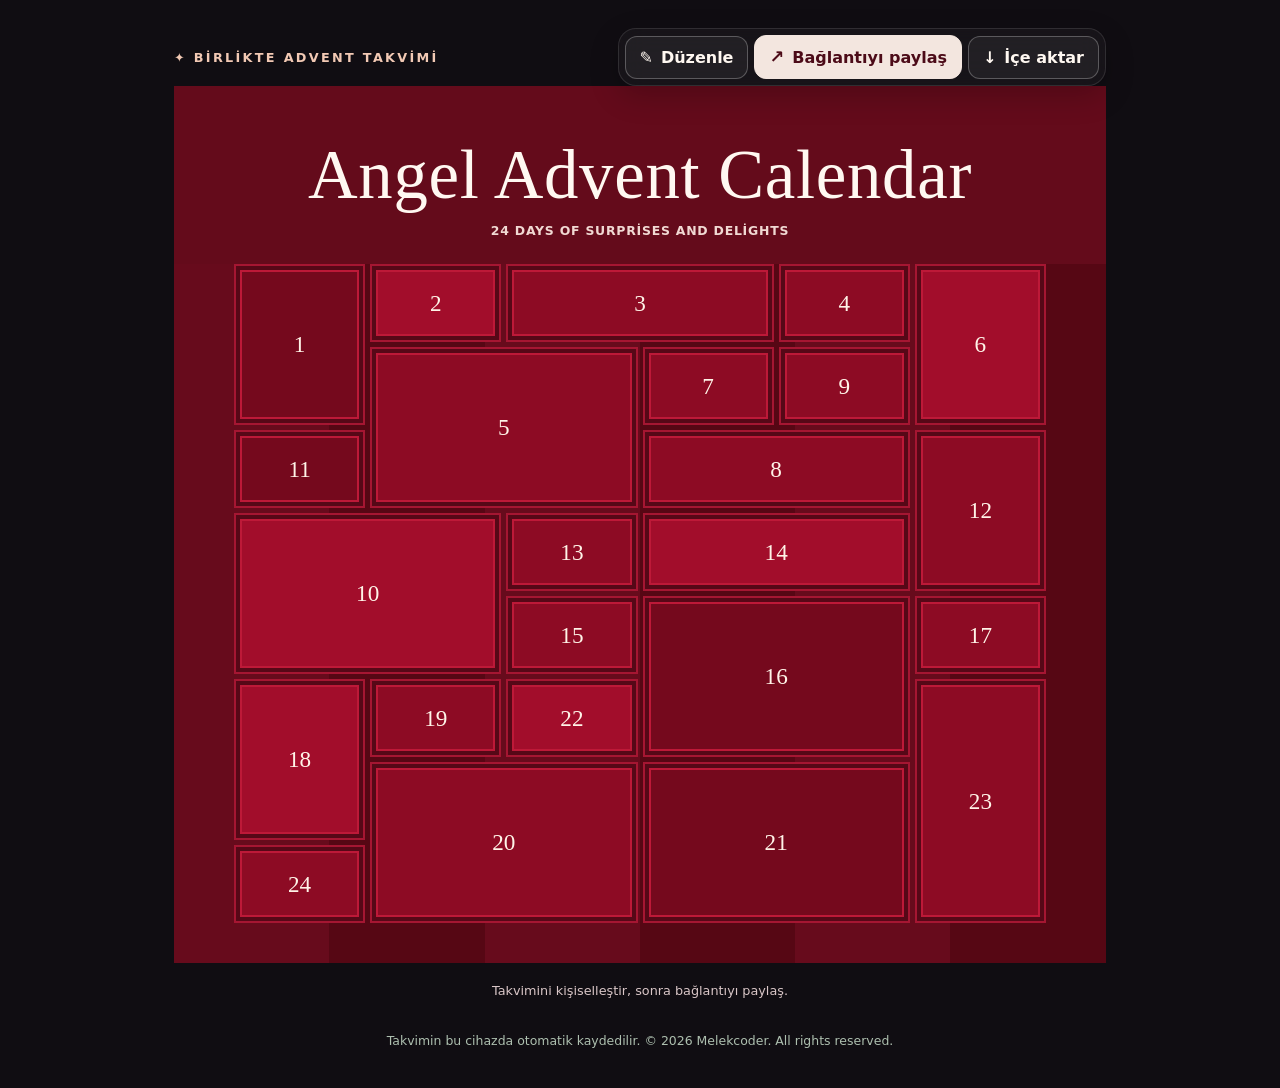
<file: index.html>
<!doctype html>
<html lang="tr">

<head>
    <meta charset="utf-8">
    <meta name="viewport" content="width=device-width, initial-scale=1, viewport-fit=cover">
    <meta name="theme-color" content="#12352d">
    <title>Angel Advent Calendar</title>
    <link rel="stylesheet" href="style.css?v=5">
</head>

<body>
    <main class="wrap">
        <div class="top">
            <div class="brand">✦ Birlikte Advent Takvimi</div>
            <nav class="toolbar" aria-label="Takvim işlemleri">
                <button class="btn" id="editMode">Düzenle</button>
                <button class="btn primary" id="shareBtn">Bağlantıyı paylaş</button>
                <button class="btn" id="importBtn">İçe aktar</button>
                <input id="fileInput" type="file" accept="application/json,.json" hidden>
            </nav>
        </div>

        <header class="hero">
            <h1 id="calendarTitle">Angel Advent Calendar</h1>
            <p id="calendarSubtitle">24 days of surprises and delights</p>
        </header>

        <section class="grid" id="calendar" aria-label="Advent takvimi"></section>
        <p class="notice">Takvimini kişiselleştir, sonra bağlantıyı paylaş.</p>
        <footer class="footer">Takvimin bu cihazda otomatik kaydedilir.
            © 2026 Melekcoder. All rights reserved.</footer>
    </main>

    <dialog id="dayDialog">
        <div class="modal">
            <div class="modal-head">
                <span class="type-tag" id="dayType">Günün sürprizi</span>
                <button class="icon-btn" data-close aria-label="Kapat">×</button>
            </div>
            <h2 id="dayTitle"></h2>
            <img class="reveal-photo" id="dayPhoto" alt="Günün fotoğrafı">
            <div class="reveal-text" id="dayText"></div>
            <div class="actions">
                <button class="btn primary" id="editDay">Bu günü düzenle</button>
                <button class="btn" data-close>Kapat</button>
            </div>
        </div>
    </dialog>

    <dialog id="editDialog">
        <form class="modal form" id="editForm">
            <div class="modal-head">
                <div>
                    <div class="type-tag">Takvimi kişiselleştir</div>
                    <h2 id="editHeading">Günü düzenle</h2>
                </div>
                <button type="button" class="icon-btn" data-close aria-label="Kapat">×</button>
            </div>

            <label>Takvim başlığı
                <input id="titleInput" maxlength="60" placeholder="Örn. Bizim Aralık Takvimimiz">
            </label>

            <label>Kısa açıklama
                <input id="subtitleInput" maxlength="140" placeholder="Bu takvimi kime hazırladın?">
            </label>

            <label>Sürpriz türü
                <select id="typeInput">
                    <option>Güzel bir not</option>
                    <option>Fotoğraf anısı</option>
                    <option>Mini görev</option>
                    <option>Hediye fikri</option>
                    <option>Birlikte yapılacak</option>
                </select>
            </label>

            <label>Başlık
                <input id="dayTitleInput" maxlength="70" placeholder="Güne özel başlık">
            </label>

            <label>Notun veya sürprizin
                <textarea id="dayTextInput" maxlength="1200"
                    placeholder="Bir anı, mini görev, şarkı bağlantısı ya da güzel bir mesaj yaz..."></textarea>
            </label>

            <label>Fotoğraf ekle
                <input id="photoInput" type="file" accept="image/*">
                <span class="small">Fotoğraf cihazında küçültülerek kaydedilir. En iyi sonuç için paylaşmaya uygun
                    fotoğraflar seç.</span>
            </label>

            <button class="btn" type="button" id="removePhoto">Fotoğrafı kaldır</button>

            <div class="actions">
                <button class="btn primary" type="submit">Kaydet</button>
                <button class="btn" type="button" data-close>Vazgeç</button>
            </div>
        </form>
    </dialog>

    <dialog id="shareDialog">
        <div class="modal share-modal">
            <div class="modal-head">
                <div>
                    <div class="type-tag">Angel Advent Calendar</div>
                    <h2>Takvimi paylaş</h2>
                </div>
                <button class="icon-btn" data-close aria-label="Kapat">×</button>
            </div>
            <p class="share-intro">Bağlantıyı ya da QR kodunu yalnızca takvimi görmesini istediğin kişiyle paylaş.</p>
            <div id="shareQr" class="share-qr" aria-label="Takvim paylaşım QR kodu"></div>
            <label class="share-link-label">Kısa bağlantı
                <input id="shareUrl" type="text" readonly>
            </label>
            <p id="shareNote" class="small" aria-live="polite"></p>
            <div class="actions">
                <button class="btn primary" id="copyShareLink" type="button">Bağlantıyı kopyala</button>
                <button class="btn" id="downloadQr" type="button" disabled>QR kodunu indir</button>
                <button class="btn" id="nativeShare" type="button">Başka uygulamada paylaş</button>
                <button class="btn" data-close type="button">Kapat</button>
            </div>
        </div>
    </dialog>

    <div class="toast" id="toast" role="status"></div>
    <script src="qrcode.min.js" defer></script>
    <script src="share-config.js?v=2" defer></script>
    <script src="script.js?v=4" defer></script>
</body>

</html>
</file>
<file: style.css>
:root {
    color-scheme: dark;
    --bg: #37040d;
    --cream: #fff8f1;
    --gold: #f2c9b4;
    --muted: #e9c9c7;
    --red: #a50c28;
    --line: #ffffff24
}

* {
    box-sizing: border-box
}

body {
    margin: 0;
    min-height: 100vh;
    background: #100d12;
    color: var(--cream);
    font-family: ui-rounded, "Segoe UI", system-ui, sans-serif
}

button,
input,
textarea,
select {
    font: inherit
}

button {
    cursor: pointer;
    color: inherit
}

.wrap {
    width: min(980px, 100%);
    margin: auto;
    padding: clamp(14px, 3vw, 28px) clamp(12px, 3vw, 24px) 40px
}

.top {
    display: flex;
    justify-content: space-between;
    align-items: center;
    gap: 14px
}

.brand {
    font-size: .8rem;
    letter-spacing: .18em;
    text-transform: uppercase;
    color: var(--gold);
    font-weight: 800
}

.toolbar {
    display: flex;
    gap: 8px;
    flex-wrap: wrap;
    justify-content: flex-end
}

.btn {
    border: 1px solid #ffffff42;
    border-radius: 999px;
    background: #ffffff0d;
    padding: 10px 15px;
    font-weight: 700
}

.btn:hover {
    background: #ffffff1b
}

.btn.primary {
    background: #f3e6df;
    border-color: #f3e6df;
    color: #4c0b18
}

.hero {
    text-align: center;
    background: #570817 url("data:image/svg+xml,%3Csvg xmlns='http://www.w3.org/2000/svg' width='130' height='130' viewBox='0 0 130 130'%3E%3Cpath fill='%237b1022' d='M0 0h65v130H0zM65 0h65v130H65z' opacity='.35'/%3E%3C/svg%3E") repeat;
    padding: clamp(30px, 6vw, 54px) 12px 24px
}

.hero h1 {
    font-family: Georgia, serif;
    font-size: clamp(2.2rem, 7vw, 4.3rem);
    font-weight: 400;
    line-height: 1.03;
    margin: 0 0 10px;
    letter-spacing: .01em
}

.hero p {
    color: #f1d9d3;
    margin: 0 auto;
    max-width: 560px;
    line-height: 1.55;
    font-size: .78rem;
    font-weight: 700;
    letter-spacing: .06em;
    text-transform: uppercase
}

.grid {
    display: grid;
    grid-template-columns: repeat(6, minmax(0, 1fr));
    grid-auto-rows: clamp(54px, 7.5vw, 78px);
    grid-auto-flow: dense;
    gap: 5px;
    margin: 0 auto;
    background: #570817;
    padding: 0 clamp(12px, 5vw, 60px) clamp(12px, 4vw, 40px);
    background-image: linear-gradient(90deg, #670b1c 0 16.66%, #560714 16.66% 33.32%, #670b1c 33.32% 49.98%, #560714 49.98% 66.64%, #670b1c 66.64% 83.3%, #560714 83.3%)
}

.door {
    position: relative;
    display: flex;
    align-items: center;
    justify-content: center;
    min-width: 0;
    min-height: 0;
    border: 2px solid #a51632;
    border-radius: 0;
    background: #8d0b24;
    box-shadow: inset 0 0 0 4px #560817, inset 0 0 0 6px #bd1938;
    transition: transform .18s, filter .18s;
    overflow: hidden
}

.door:nth-child(1),
.door:nth-child(6),
.door:nth-child(12),
.door:nth-child(18),
.door:nth-child(23) {
    grid-row: span 2
}

.door:nth-child(3),
.door:nth-child(8),
.door:nth-child(14),
.door:nth-child(20) {
    grid-column: span 2
}

.door:nth-child(5),
.door:nth-child(10),
.door:nth-child(16),
.door:nth-child(21) {
    grid-column: span 2;
    grid-row: span 2
}

.door:hover {
    transform: scale(1.025);
    filter: brightness(1.18);
    z-index: 1
}

.door:nth-child(5n+1) {
    background: #75091d
}

.door:nth-child(4n+2) {
    background: #a20d2b
}

.door .num {
    font-family: Georgia, serif;
    font-size: clamp(1rem, 2.3vw, 1.45rem);
    color: #fff4e8
}

.door.has-photo:before {
    content: '';
    position: absolute;
    inset: 7px;
    background: var(--photo) center/cover;
    opacity: 1
}

.door>* {
    position: relative
}

.notice {
    text-align: center;
    color: #d9c6c7;
    font-size: .8rem;
    margin: 18px auto;
    line-height: 1.55
}

dialog {
    width: min(520px, calc(100% - 24px));
    max-height: min(88dvh, 850px);
    padding: 0;
    border: 1px solid #ffffff32;
    border-radius: 22px;
    background: #18382f;
    color: var(--cream);
    box-shadow: 0 24px 90px #0009
}

dialog::backdrop {
    background: #071611c9;
    backdrop-filter: blur(4px)
}

.modal {
    padding: 22px
}

.modal-head {
    display: flex;
    align-items: center;
    justify-content: space-between;
    gap: 12px
}

.modal h2 {
    font: 500 clamp(1.7rem, 6vw, 2.5rem) Georgia, serif;
    margin: 5px 0 15px
}

.icon-btn {
    border: 0;
    background: #ffffff16;
    border-radius: 50%;
    width: 42px;
    height: 42px;
    font-size: 1.2rem
}

.reveal-photo {
    display: none;
    width: 100%;
    max-height: 300px;
    object-fit: cover;
    border-radius: 14px;
    margin: 4px 0 14px
}

.reveal-text {
    white-space: pre-wrap;
    line-height: 1.65;
    color: #f5ecdd
}

.type-tag {
    color: var(--gold);
    font-size: .75rem;
    text-transform: uppercase;
    letter-spacing: .12em;
    font-weight: 800
}

.actions {
    display: flex;
    gap: 9px;
    flex-wrap: wrap;
    margin-top: 20px
}

.form {
    display: grid;
    gap: 13px
}

.form label {
    font-size: .9rem;
    font-weight: 700;
    color: #e8ddc8
}

.form input,
.form textarea,
.form select {
    width: 100%;
    margin-top: 6px;
    background: #0e2923;
    color: var(--cream);
    border: 1px solid #ffffff36;
    border-radius: 12px;
    padding: 12px
}

.form textarea {
    min-height: 115px;
    resize: vertical
}

.small {
    font-size: .77rem;
    color: var(--muted);
    line-height: 1.5
}

.toast {
    position: fixed;
    left: 50%;
    bottom: 18px;
    transform: translateX(-50%);
    background: var(--cream);
    color: #17382f;
    padding: 11px 16px;
    border-radius: 999px;
    box-shadow: 0 6px 30px #0006;
    display: none;
    font-weight: 700;
    max-width: 90vw;
    text-align: center
}

.footer {
    text-align: center;
    color: #adbfaf;
    font-size: .78rem;
    margin-top: 32px
}

@media(max-width:700px) {
    .grid {
        grid-template-columns: repeat(4, minmax(0, 1fr));
        grid-auto-rows: clamp(54px, 15vw, 78px);
        gap: 4px;
        padding-inline: 10px
    }

    .top {
        align-items: flex-start
    }

    .toolbar {
        max-width: 65%
    }

    .btn {
        padding: 9px 12px;
        font-size: .83rem
    }

    .brand {
        padding-top: 10px
    }

    .modal {
        padding: 18px
    }
}

@media(max-width:380px) {
    .grid {
        grid-template-columns: repeat(3, minmax(0, 1fr))
    }

    .top {
        display: block
    }

    .toolbar {
        max-width: none;
        justify-content: flex-start;
        margin-top: 12px
    }
}

.door:nth-child(20) {
    grid-row: span 2
}

.door:nth-child(23) {
    grid-row: span 3
}

.toolbar {
    align-items: center;
    gap: 6px;
    padding: 6px;
    border: 1px solid #ffffff1c;
    border-radius: 18px;
    background: #ffffff08;
    backdrop-filter: blur(14px);
    box-shadow: 0 10px 30px #0003
}

.toolbar .btn {
    display: inline-flex;
    align-items: center;
    gap: 8px;
    border-radius: 12px;
    padding: 11px 14px;
    transition: background .18s, border-color .18s, transform .18s
}

.toolbar .btn:hover {
    transform: translateY(-1px);
    border-color: #ffffff65
}

.toolbar .btn:focus-visible {
    outline: 2px solid var(--gold);
    outline-offset: 2px
}

#editMode::before {
    content: '✎';
    font-size: 1rem
}

#shareBtn::before {
    content: '↗';
    font-size: 1.1rem
}

#importBtn::before {
    content: '↓';
    font-size: 1rem
}

#editMode.is-active {
    background: #f2c9b4;
    color: #4c0b18;
    border-color: #f2c9b4
}

@media(max-width:700px) {
    .toolbar {
        max-width: none;
        justify-content: flex-start;
        flex-wrap: wrap
    }

    .toolbar .btn {
        padding: 10px 11px;
        font-size: .8rem
    }

    .top {
        align-items: flex-start;
        flex-direction: column
    }
}

.door.has-photo::before {
    inset: 0;
    background: var(--photo) center / cover no-repeat;
    opacity: 1;
    z-index: 1;
}

.door.has-photo .num {
    position: relative;
    z-index: 2;
    color: #fff;
    text-shadow: 0 1px 5px #000, 0 0 2px #000;
}
/* Photo doors: full-tile, fully opaque image */
.door.has-photo::before {
  content: "" !important;
  position: absolute !important;
  inset: 0 !important;
  opacity: 1 !important;
  z-index: 1 !important;
  background-image: var(--photo) !important;
  background-position: center !important;
  background-size: cover !important;
  background-repeat: no-repeat !important;
}
.door.has-photo .num {
  position: relative;
  z-index: 2;
  color: #fff;
  text-shadow: 0 1px 5px #000, 0 0 2px #000;
}


.share-modal {
    display: grid;
    gap: 10px;
}

.share-modal h2 {
    margin-bottom: 4px;
}

.share-intro {
    margin: 0;
    color: #f5ecdd;
    line-height: 1.5;
}

.share-qr {
    display: grid;
    place-items: center;
    width: 256px;
    min-height: 256px;
    max-width: 100%;
    margin: 6px auto;
    padding: 8px;
    border-radius: 12px;
    background: #fff;
}

.share-qr canvas,
.share-qr img,
.share-qr svg {
    display: block;
    max-width: 100%;
    height: auto;
}

.share-link-label {
    display: grid;
    gap: 6px;
    color: #e8ddc8;
    font-size: .9rem;
    font-weight: 700;
}

#shareUrl {
    width: 100%;
    border: 1px solid #ffffff36;
    border-radius: 12px;
    padding: 11px;
    background: #0e2923;
    color: var(--cream);
    font-size: .8rem;
}

#shareNote {
    margin: 0;
}
</file>
<file: Advent-Calendar/style.css>
:root {
    color-scheme: dark;
    --bg: #37040d;
    --cream: #fff8f1;
    --gold: #f2c9b4;
    --muted: #e9c9c7;
    --red: #a50c28;
    --line: #ffffff24
}

* {
    box-sizing: border-box
}

body {
    margin: 0;
    min-height: 100vh;
    background: #100d12;
    color: var(--cream);
    font-family: ui-rounded, "Segoe UI", system-ui, sans-serif
}

button,
input,
textarea,
select {
    font: inherit
}

button {
    cursor: pointer;
    color: inherit
}

.wrap {
    width: min(980px, 100%);
    margin: auto;
    padding: clamp(14px, 3vw, 28px) clamp(12px, 3vw, 24px) 40px
}

.top {
    display: flex;
    justify-content: space-between;
    align-items: center;
    gap: 14px
}

.brand {
    font-size: .8rem;
    letter-spacing: .18em;
    text-transform: uppercase;
    color: var(--gold);
    font-weight: 800
}

.toolbar {
    display: flex;
    gap: 8px;
    flex-wrap: wrap;
    justify-content: flex-end
}

.btn {
    border: 1px solid #ffffff42;
    border-radius: 999px;
    background: #ffffff0d;
    padding: 10px 15px;
    font-weight: 700
}

.btn:hover {
    background: #ffffff1b
}

.btn.primary {
    background: #f3e6df;
    border-color: #f3e6df;
    color: #4c0b18
}

.hero {
    text-align: center;
    background: #570817 url("data:image/svg+xml,%3Csvg xmlns='http://www.w3.org/2000/svg' width='130' height='130' viewBox='0 0 130 130'%3E%3Cpath fill='%237b1022' d='M0 0h65v130H0zM65 0h65v130H65z' opacity='.35'/%3E%3C/svg%3E") repeat;
    padding: clamp(30px, 6vw, 54px) 12px 24px
}

.hero h1 {
    font-family: Georgia, serif;
    font-size: clamp(2.2rem, 7vw, 4.3rem);
    font-weight: 400;
    line-height: 1.03;
    margin: 0 0 10px;
    letter-spacing: .01em
}

.hero p {
    color: #f1d9d3;
    margin: 0 auto;
    max-width: 560px;
    line-height: 1.55;
    font-size: .78rem;
    font-weight: 700;
    letter-spacing: .06em;
    text-transform: uppercase
}

.grid {
    display: grid;
    grid-template-columns: repeat(6, minmax(0, 1fr));
    grid-auto-rows: clamp(54px, 7.5vw, 78px);
    grid-auto-flow: dense;
    gap: 5px;
    margin: 0 auto;
    background: #570817;
    padding: 0 clamp(12px, 5vw, 60px) clamp(12px, 4vw, 40px);
    background-image: linear-gradient(90deg, #670b1c 0 16.66%, #560714 16.66% 33.32%, #670b1c 33.32% 49.98%, #560714 49.98% 66.64%, #670b1c 66.64% 83.3%, #560714 83.3%)
}

.door {
    position: relative;
    display: flex;
    align-items: center;
    justify-content: center;
    min-width: 0;
    min-height: 0;
    border: 2px solid #a51632;
    border-radius: 0;
    background: #8d0b24;
    box-shadow: inset 0 0 0 4px #560817, inset 0 0 0 6px #bd1938;
    transition: transform .18s, filter .18s;
    overflow: hidden
}

.door:nth-child(1),
.door:nth-child(6),
.door:nth-child(12),
.door:nth-child(18),
.door:nth-child(23) {
    grid-row: span 2
}

.door:nth-child(3),
.door:nth-child(8),
.door:nth-child(14),
.door:nth-child(20) {
    grid-column: span 2
}

.door:nth-child(5),
.door:nth-child(10),
.door:nth-child(16),
.door:nth-child(21) {
    grid-column: span 2;
    grid-row: span 2
}

.door:hover {
    transform: scale(1.025);
    filter: brightness(1.18);
    z-index: 1
}

.door:nth-child(5n+1) {
    background: #75091d
}

.door:nth-child(4n+2) {
    background: #a20d2b
}

.door .num {
    font-family: Georgia, serif;
    font-size: clamp(1rem, 2.3vw, 1.45rem);
    color: #fff4e8
}

.door.has-photo:before {
    content: '';
    position: absolute;
    inset: 7px;
    background: var(--photo) center/cover;
    opacity: 1
}

.door>* {
    position: relative
}

.notice {
    text-align: center;
    color: #d9c6c7;
    font-size: .8rem;
    margin: 18px auto;
    line-height: 1.55
}

dialog {
    width: min(520px, calc(100% - 24px));
    max-height: min(88dvh, 850px);
    padding: 0;
    border: 1px solid #ffffff32;
    border-radius: 22px;
    background: #18382f;
    color: var(--cream);
    box-shadow: 0 24px 90px #0009
}

dialog::backdrop {
    background: #071611c9;
    backdrop-filter: blur(4px)
}

.modal {
    padding: 22px
}

.modal-head {
    display: flex;
    align-items: center;
    justify-content: space-between;
    gap: 12px
}

.modal h2 {
    font: 500 clamp(1.7rem, 6vw, 2.5rem) Georgia, serif;
    margin: 5px 0 15px
}

.icon-btn {
    border: 0;
    background: #ffffff16;
    border-radius: 50%;
    width: 42px;
    height: 42px;
    font-size: 1.2rem
}

.reveal-photo {
    display: none;
    width: 100%;
    max-height: 300px;
    object-fit: cover;
    border-radius: 14px;
    margin: 4px 0 14px
}

.reveal-text {
    white-space: pre-wrap;
    line-height: 1.65;
    color: #f5ecdd
}

.type-tag {
    color: var(--gold);
    font-size: .75rem;
    text-transform: uppercase;
    letter-spacing: .12em;
    font-weight: 800
}

.actions {
    display: flex;
    gap: 9px;
    flex-wrap: wrap;
    margin-top: 20px
}

.form {
    display: grid;
    gap: 13px
}

.form label {
    font-size: .9rem;
    font-weight: 700;
    color: #e8ddc8
}

.form input,
.form textarea,
.form select {
    width: 100%;
    margin-top: 6px;
    background: #0e2923;
    color: var(--cream);
    border: 1px solid #ffffff36;
    border-radius: 12px;
    padding: 12px
}

.form textarea {
    min-height: 115px;
    resize: vertical
}

.small {
    font-size: .77rem;
    color: var(--muted);
    line-height: 1.5
}

.toast {
    position: fixed;
    left: 50%;
    bottom: 18px;
    transform: translateX(-50%);
    background: var(--cream);
    color: #17382f;
    padding: 11px 16px;
    border-radius: 999px;
    box-shadow: 0 6px 30px #0006;
    display: none;
    font-weight: 700;
    max-width: 90vw;
    text-align: center
}

.footer {
    text-align: center;
    color: #adbfaf;
    font-size: .78rem;
    margin-top: 32px
}

@media(max-width:700px) {
    .grid {
        grid-template-columns: repeat(4, minmax(0, 1fr));
        grid-auto-rows: clamp(54px, 15vw, 78px);
        gap: 4px;
        padding-inline: 10px
    }

    .top {
        align-items: flex-start
    }

    .toolbar {
        max-width: 65%
    }

    .btn {
        padding: 9px 12px;
        font-size: .83rem
    }

    .brand {
        padding-top: 10px
    }

    .modal {
        padding: 18px
    }
}

@media(max-width:380px) {
    .grid {
        grid-template-columns: repeat(3, minmax(0, 1fr))
    }

    .top {
        display: block
    }

    .toolbar {
        max-width: none;
        justify-content: flex-start;
        margin-top: 12px
    }
}

.door:nth-child(20) {
    grid-row: span 2
}

.door:nth-child(23) {
    grid-row: span 3
}

.toolbar {
    align-items: center;
    gap: 6px;
    padding: 6px;
    border: 1px solid #ffffff1c;
    border-radius: 18px;
    background: #ffffff08;
    backdrop-filter: blur(14px);
    box-shadow: 0 10px 30px #0003
}

.toolbar .btn {
    display: inline-flex;
    align-items: center;
    gap: 8px;
    border-radius: 12px;
    padding: 11px 14px;
    transition: background .18s, border-color .18s, transform .18s
}

.toolbar .btn:hover {
    transform: translateY(-1px);
    border-color: #ffffff65
}

.toolbar .btn:focus-visible {
    outline: 2px solid var(--gold);
    outline-offset: 2px
}

#editMode::before {
    content: '✎';
    font-size: 1rem
}

#shareBtn::before {
    content: '↗';
    font-size: 1.1rem
}

#importBtn::before {
    content: '↓';
    font-size: 1rem
}

#editMode.is-active {
    background: #f2c9b4;
    color: #4c0b18;
    border-color: #f2c9b4
}

@media(max-width:700px) {
    .toolbar {
        max-width: none;
        justify-content: flex-start;
        flex-wrap: wrap
    }

    .toolbar .btn {
        padding: 10px 11px;
        font-size: .8rem
    }

    .top {
        align-items: flex-start;
        flex-direction: column
    }
}

.door.has-photo::before {
    inset: 0;
    background: var(--photo) center / cover no-repeat;
    opacity: 1;
    z-index: 1;
}

.door.has-photo .num {
    position: relative;
    z-index: 2;
    color: #fff;
    text-shadow: 0 1px 5px #000, 0 0 2px #000;
}
/* Photo doors: full-tile, fully opaque image */
.door.has-photo::before {
  content: "" !important;
  position: absolute !important;
  inset: 0 !important;
  opacity: 1 !important;
  z-index: 1 !important;
  background-image: var(--photo) !important;
  background-position: center !important;
  background-size: cover !important;
  background-repeat: no-repeat !important;
}
.door.has-photo .num {
  position: relative;
  z-index: 2;
  color: #fff;
  text-shadow: 0 1px 5px #000, 0 0 2px #000;
}
</file>
